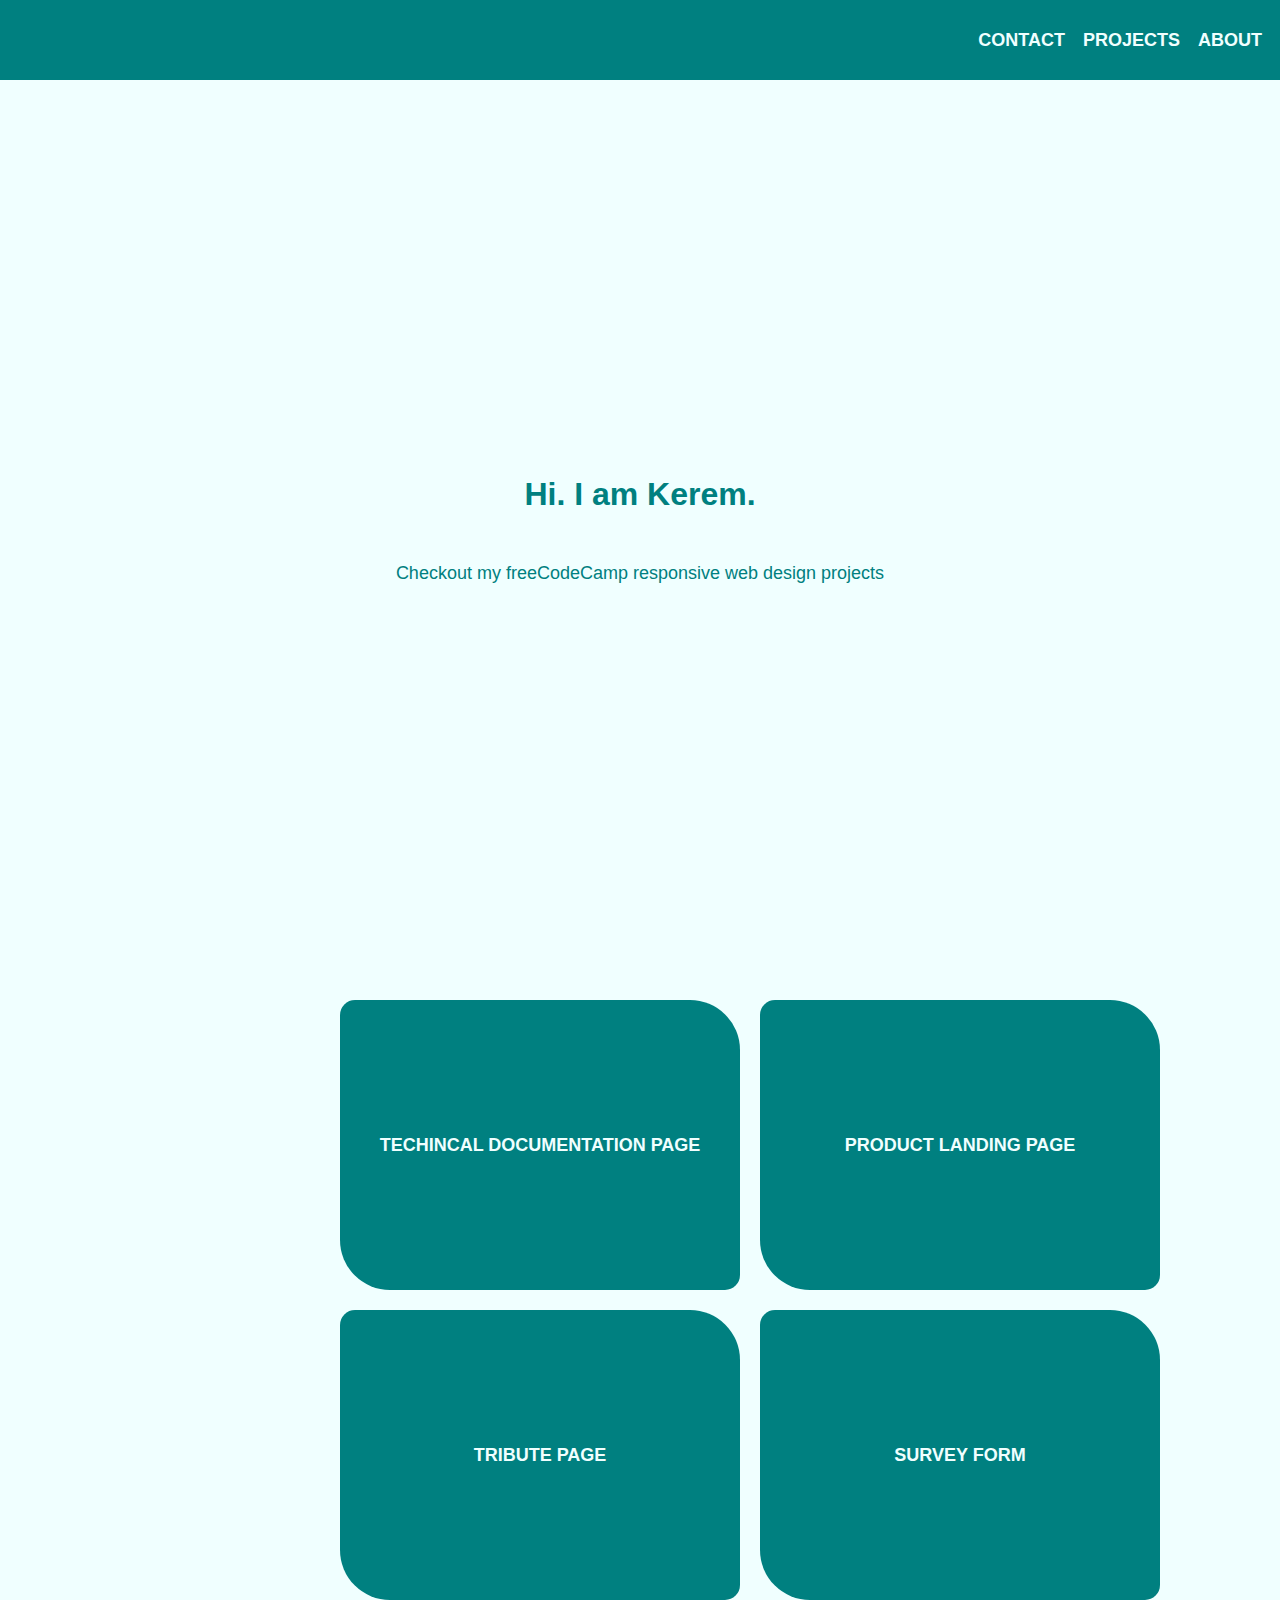
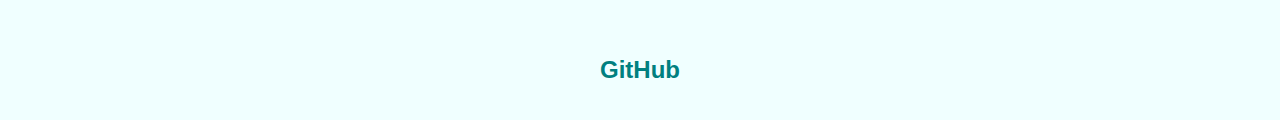
<file: index.html>
<!DOCTYPE html>
<html>
  <head>
    <title>Personal Portfolio Page</title>
    <link href="css/portfolio.css" rel="stylesheet" type="text/css" />
  </head>
  <body>
    <nav id="navbar">
      <a href="#welcome-section">About</a>
      <a href="#projects">Projects</a>
      <a href="#contact">Contact</a>
    </nav>
    <section id="welcome-section">
      <h1>Hi. I am Kerem.</h1>
      <p>Checkout my freeCodeCamp responsive web design projects</p>
    </section>
    <section id="projects">
      <div class="project-tile">
        <a href="html/documentation.html">Techincal Documentation Page</a>
      </div>
      <div class="project-tile">
        <a href="html/landing.html">Product Landing Page</a>
      </div>
      <div class="project-tile">
        <a href="html/tribute.html">Tribute Page</a>
      </div>
      <div class="project-tile">
        <a href="html/survey.html">Survey Form</a>
      </div>
    </section>
    <section id="contact">
      <a href="http://github.com/keyazici" id="profile-link" target="_blank"
        >GitHub</a
      >
    </section>
    <script src="https://cdn.freecodecamp.org/testable-projects-fcc/v1/bundle.js"></script>
  </body>
</html>
</file>
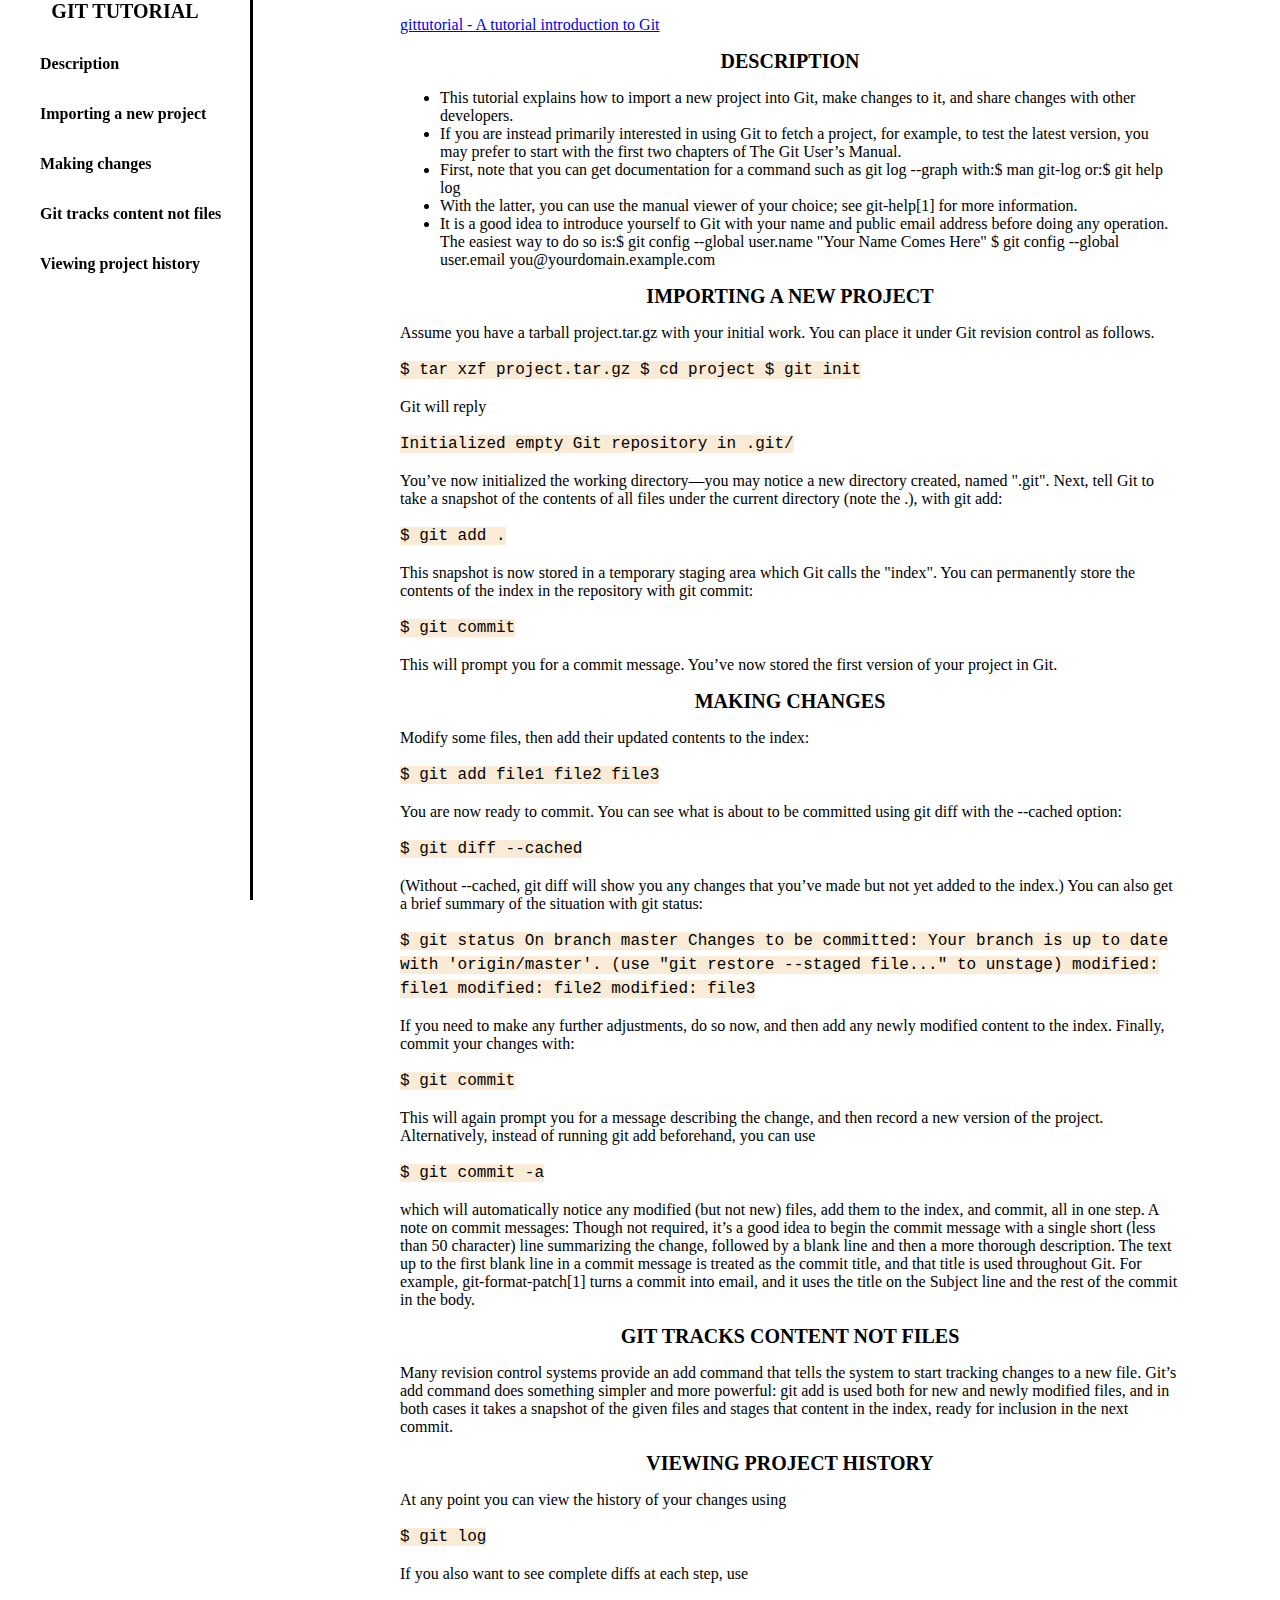
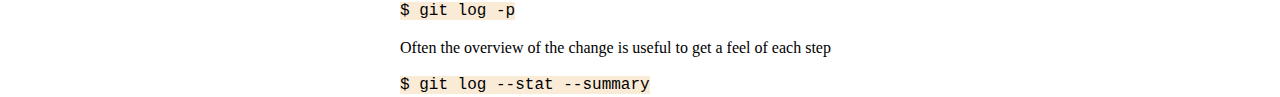
<file: html/documentation.html>
<!DOCTYPE html>
<html>
  <head>
    <title>Techincal Documentation Page</title>
    <link href="../css/documentation.css" rel="stylesheet" type="text/css" />
  </head>
  <body>
    <nav id="navbar">
      <header>Git Tutorial</header>
      <ul>
        <li>
          <a class="nav-link" href="#Description"> Description </a>
        </li>
        <li>
          <a class="nav-link" href="#Importing_a_new_project">
            Importing a new project
          </a>
        </li>
        <li>
          <a class="nav-link" href="#Making_changes"> Making changes </a>
        </li>
        <li>
          <a class="nav-link" href="#Git_tracks_content_not_files">
            Git tracks content not files
          </a>
        </li>
        <li>
          <a class="nav-link" href="#Viewing_project_history">
            Viewing project history
          </a>
        </li>
      </ul>
    </nav>
    <main id="main-doc">
      <p>
        <a href="https://git-scm.com/docs/gittutorial"
          >gittutorial - A tutorial introduction to Git</a
        >
      </p>
      <section class="main-section" id="Description">
        <header>Description</header>
        <ul>
          <li>
            This tutorial explains how to import a new project into Git, make
            changes to it, and share changes with other developers.
          </li>
          <li>
            If you are instead primarily interested in using Git to fetch a
            project, for example, to test the latest version, you may prefer to
            start with the first two chapters of The Git User’s Manual.
          </li>
          <li>
            First, note that you can get documentation for a command such as git
            log --graph with:$ man git-log or:$ git help log
          </li>
          <li>
            With the latter, you can use the manual viewer of your choice; see
            git-help[1] for more information.
          </li>
          <li>
            It is a good idea to introduce yourself to Git with your name and
            public email address before doing any operation. The easiest way to
            do so is:$ git config --global user.name "Your Name Comes Here" $
            git config --global user.email you@yourdomain.example.com
          </li>
        </ul>
      </section>

      <section class="main-section" id="Importing_a_new_project">
        <header>Importing a new project</header>
        <p>
          Assume you have a tarball project.tar.gz with your initial work. You
          can place it under Git revision control as follows.
        </p>
        <code>$ tar xzf project.tar.gz $ cd project $ git init</code>
        <p>Git will reply</p>
        <code>Initialized empty Git repository in .git/</code>
        <p>
          You’ve now initialized the working directory—​you may notice a new
          directory created, named ".git". Next, tell Git to take a snapshot of
          the contents of all files under the current directory (note the .),
          with git add:
        </p>
        <code>$ git add .</code>
        <p>
          This snapshot is now stored in a temporary staging area which Git
          calls the "index". You can permanently store the contents of the index
          in the repository with git commit:
        </p>
        <code>$ git commit</code>
        <p>
          This will prompt you for a commit message. You’ve now stored the first
          version of your project in Git.
        </p>
      </section>
      <section class="main-section" id="Making_changes">
        <header>Making changes</header>
        <p>Modify some files, then add their updated contents to the index:</p>
        <code>$ git add file1 file2 file3</code>
        <p>
          You are now ready to commit. You can see what is about to be committed
          using git diff with the --cached option:
        </p>
        <code>$ git diff --cached</code>
        <p>
          (Without --cached, git diff will show you any changes that you’ve made
          but not yet added to the index.) You can also get a brief summary of
          the situation with git status:
        </p>
        <code
          >$ git status On branch master Changes to be committed: Your branch is
          up to date with 'origin/master'. (use "git restore --staged file..."
          to unstage) modified: file1 modified: file2 modified: file3</code
        >
        <p>
          If you need to make any further adjustments, do so now, and then add
          any newly modified content to the index. Finally, commit your changes
          with:
        </p>
        <code>$ git commit</code>
        <p>
          This will again prompt you for a message describing the change, and
          then record a new version of the project. Alternatively, instead of
          running git add beforehand, you can use
        </p>
        <code>$ git commit -a</code>
        <p>
          which will automatically notice any modified (but not new) files, add
          them to the index, and commit, all in one step. A note on commit
          messages: Though not required, it’s a good idea to begin the commit
          message with a single short (less than 50 character) line summarizing
          the change, followed by a blank line and then a more thorough
          description. The text up to the first blank line in a commit message
          is treated as the commit title, and that title is used throughout Git.
          For example, git-format-patch[1] turns a commit into email, and it
          uses the title on the Subject line and the rest of the commit in the
          body.
        </p>
      </section>
      <section class="main-section" id="Git_tracks_content_not_files">
        <header>Git tracks content not files</header>
        <p>
          Many revision control systems provide an add command that tells the
          system to start tracking changes to a new file. Git’s add command does
          something simpler and more powerful: git add is used both for new and
          newly modified files, and in both cases it takes a snapshot of the
          given files and stages that content in the index, ready for inclusion
          in the next commit.
        </p>
      </section>
      <section class="main-section" id="Viewing_project_history">
        <header>Viewing project history</header>
        <p>At any point you can view the history of your changes using</p>
        <code>$ git log</code>
        <p>If you also want to see complete diffs at each step, use</p>
        <code>$ git log -p</code>
        <p>
          Often the overview of the change is useful to get a feel of each step
        </p>
        <code>$ git log --stat --summary</code>
      </section>
    </main>
    <script src="https://cdn.freecodecamp.org/testable-projects-fcc/v1/bundle.js"></script>
  </body>
</html>
</file>
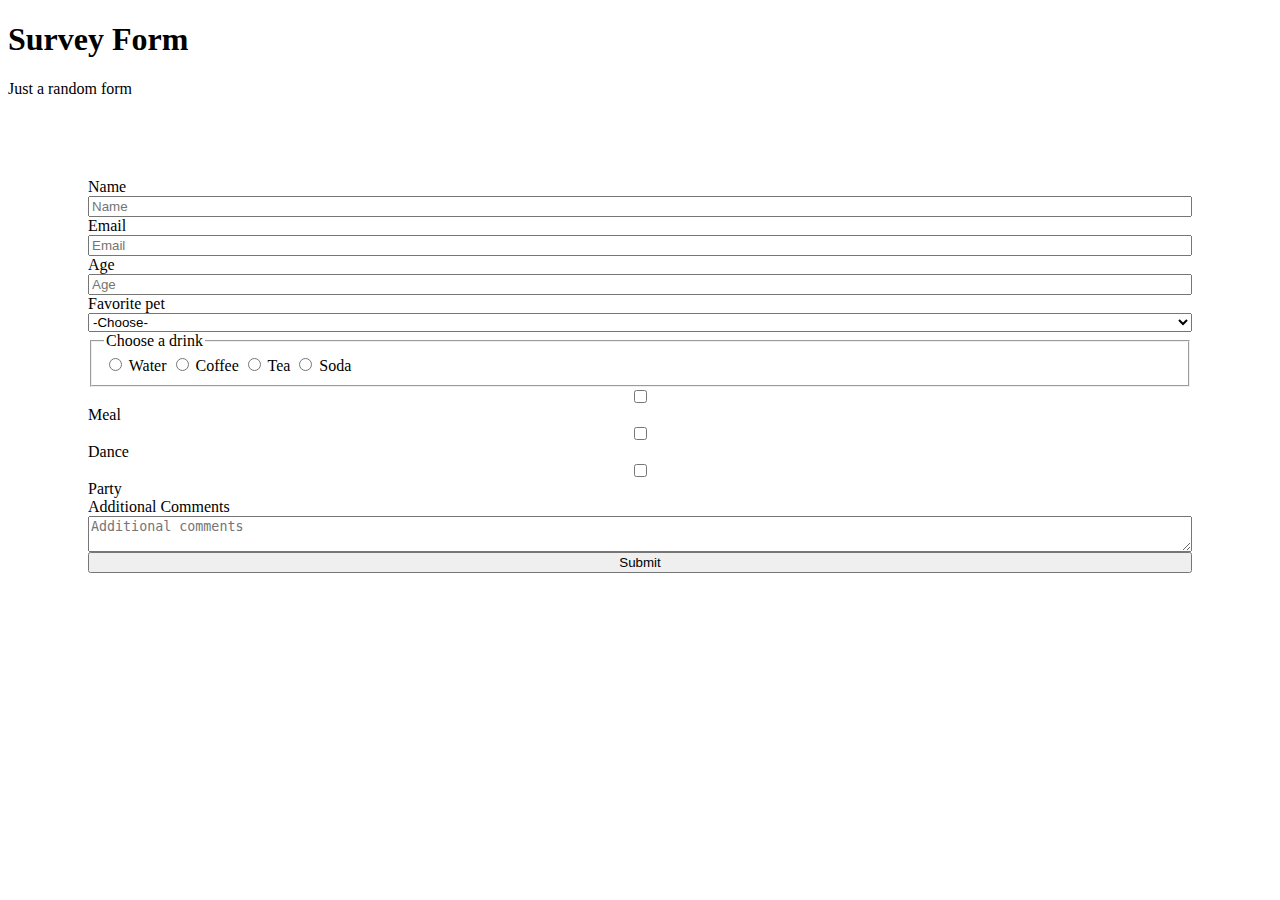
<file: html/survey.html>
<!DOCTYPE html>
<html>
  <head>
    <title>Survey Form</title>
    <link href="../css/survey.css" rel="stylesheet" type="text/css" />
  </head>
  <body>
    <main>
      <h1 id="title">Survey Form</h1>
      <p id="description">Just a random form</p>
      <form id="survey-form" class="survey-form">
        <label for="name" id="name-label"> Name </label>
        <input type="text" name="name" id="name" placeholder="Name" required />
        <label for="email" id="email-label"> Email </label>
        <input
          type="email"
          name="email"
          id="email"
          placeholder="Email"
          required
        />
        <label for="number" id="number-label"> Age </label>
        <input
          type="number"
          name="number"
          id="number"
          min="18"
          max="118"
          placeholder="Age"
        />
        <label for="dropdown">Favorite pet</label>
        <select id="dropdown">
          <option value="">-Choose-</option>
          <option value="dog">Dog</option>
          <option value="cat">Cat</option>
          <option value="parrot">Parrot</option>
        </select>
        <fieldset>
          <legend>Choose a drink</legend>
          <input type="radio" id="water" name="drink" value="water" />
          <label for="water">Water</label>
          <input type="radio" id="coffee" name="drink" value="coffee" />
          <label for="coffee">Coffee</label>
          <input type="radio" id="tea" name="drink" value="tea" />
          <label for="tea">Tea</label>
          <input type="radio" id="soda" name="drink" value="soda" />
          <label for="soda">Soda</label>
        </fieldset>
        <input type="checkbox" id="meal" value="meal" />
        <label for="meal">Meal</label>
        <input type="checkbox" id="dance" value="dance" />
        <label for="dance">Dance</label>
        <input type="checkbox" id="party" value="party" />
        <label for="party">Party</label>
        <label for="comments">Additional Comments</label>
        <textarea id="comments" placeholder="Additional comments"></textarea>
        <input type="submit" id="submit" />
      </form>
    </main>
    <script src="https://cdn.freecodecamp.org/testable-projects-fcc/v1/bundle.js"></script>
  </body>
</html>
</file>
<file: css/portfolio.css>
body {
  margin: 0;
  padding: 0;
  font-family: "Gill Sans", "Gill Sans MT", Calibri, "Trebuchet MS", sans-serif;
  background-color: azure;
}

* {
  margin: 0;
  padding: 0;
  box-sizing: border-box;
}
nav {
  position: sticky;
  top: 0;
  height: 80px;
  display: flex;
  flex-direction: row-reverse;
  background-color: teal;
  align-items: center;
}

nav a {
  padding-right: 1em;
  text-decoration: solid;
  text-transform: uppercase;
  color: azure;
  font-weight: 700;
  font-size: large;
}

#welcome-section {
  height: 100vh;
  display: flex;
  flex-direction: column;
  justify-content: center;
  align-items: center;
  background-color: azure;
}
h1 {
  padding-left: 100px;
  padding-right: 100px;
  color: teal;
}
p {
  padding-top: 50px;
  font-size: large;
  color: teal;
}

#projects {
  margin: 20px auto;
  width: 400px;
  height: 400px;
  display: grid;
  grid-template-columns: 200px 200px;
  grid-row: auto auto;
  grid-column-gap: 20px;
  grid-row-gap: 20px;
}

@media (min-width: 900px) {
  #projects {
    width: 600px;
    height: 600px;
    grid-template-columns: 400px 400px;
  }
}

.project-tile {
  border-radius: 15px 50px;
  background: teal;
  display: flex;
  align-items: center;
  justify-content: center;
}

.project-tile a {
  text-decoration: none;
  text-transform: uppercase;
  font-size: large;
  text-align: center;
  font-weight: 600;
  color: azure;
}

#contact {
  height: 100px;
  display: flex;
  justify-content: center;
  align-items: center;
}

#contact a {
  text-decoration: solid;
  font-size: x-large;
  color: teal;
  font-weight: 900;
}
</file>
<file: css/documentation.css>
body {
  font-family: Cambria, Cochin, Georgia, Times, "Times New Roman", serif;
}
header {
  font-weight: 900;
  font-size: 20px;
  text-transform: uppercase;
  text-align: center;
}
code {
  line-height: 150%;
  background-color: antiquewhite;
  font-family: "Courier New", Courier, monospace;
}

nav {
  position: fixed;
  min-width: 250px;
  top: 0px;
  left: 0px;
  width: 250px;
  height: 100%;
  border-right: solid;
}

nav a {
  text-decoration: none;
  font-weight: 600;
  color: black;
  line-height: 50px;
}
nav li {
  list-style-type: none;
}

main {
  margin-left: 300px;
}

@media (min-width: 900px) {
  html {
    display: table;
    margin-left: 100px;
    margin-right: 100px;
  }
  body {
    display: table-cell;
    vertical-align: middle;
  }
}
</file>
<file: css/survey.css>
.survey-form {
  display: flex;
  flex-direction: column;
  margin: 5em;
}
</file>
